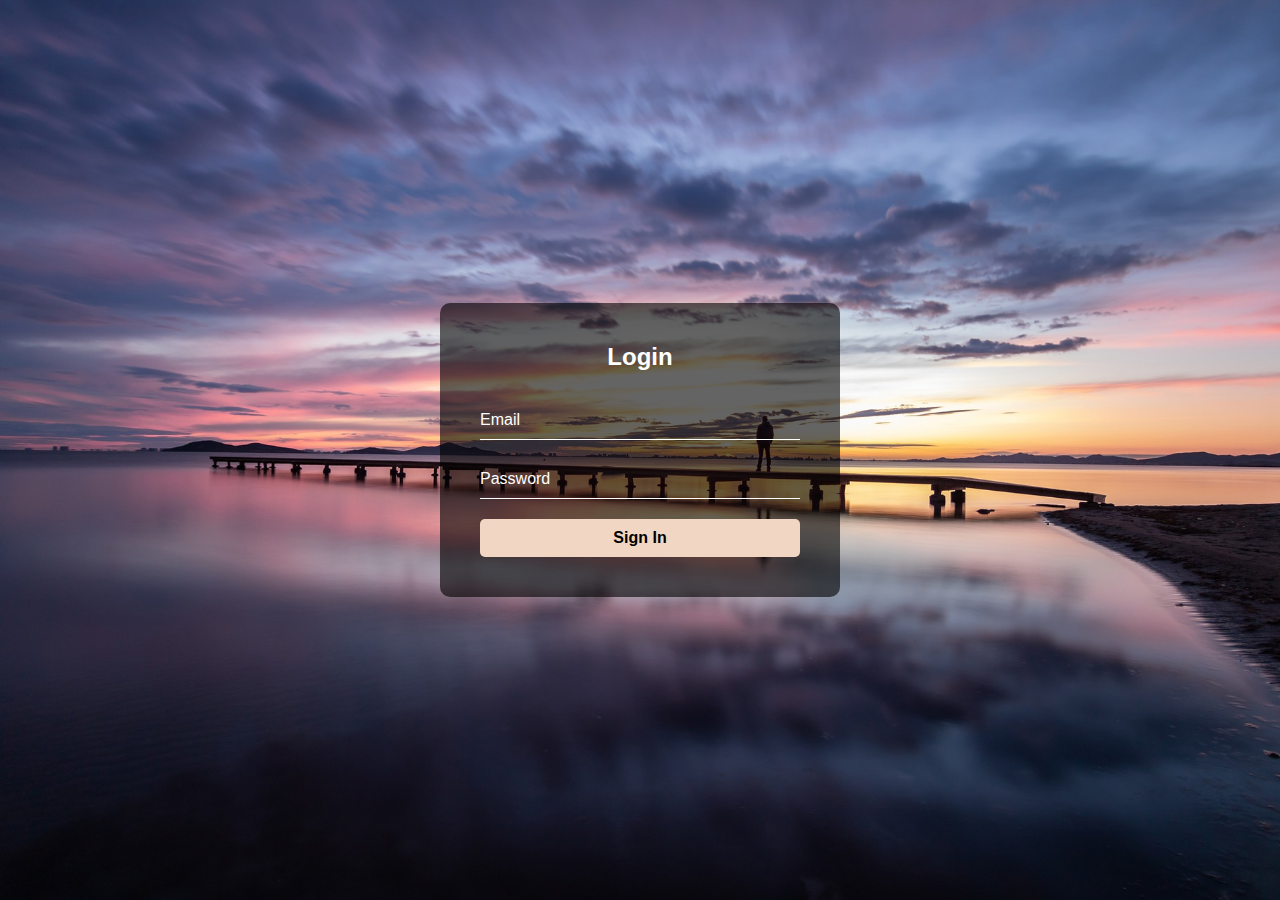
<file: login page/index.html>
<!DOCTYPE html>
<html lang="en">

<head>
    <meta charset="UTF-8">
    <meta http-equiv="X-UA-Compatible" content="IE=edge">
    <meta name="viewport" content="width=device-width, initial-scale=1.0">
    <title>Login</title>

    <link rel="stylesheet" href="style.css">
</head>

<body>
    <div class="login-box">
        <h2>Login</h2>
        <form action="#">
            <div class="input-box">
                <input type="email" name="email" id="email" required value=""
                     onkeyup="this.setAttribute('value',this.value);">
                <label for="email">Email</label>
            </div>
            <div class="input-box">
                <input type="password" name="password" id="password" required value=""
                    onkeyup="this.setAttribute('value',this.value);">
                <label for="password">Password</label>
            </div>
            <button type="submit">Sign In</button>
        </form>
    </div>
</body>

</html>
</file>
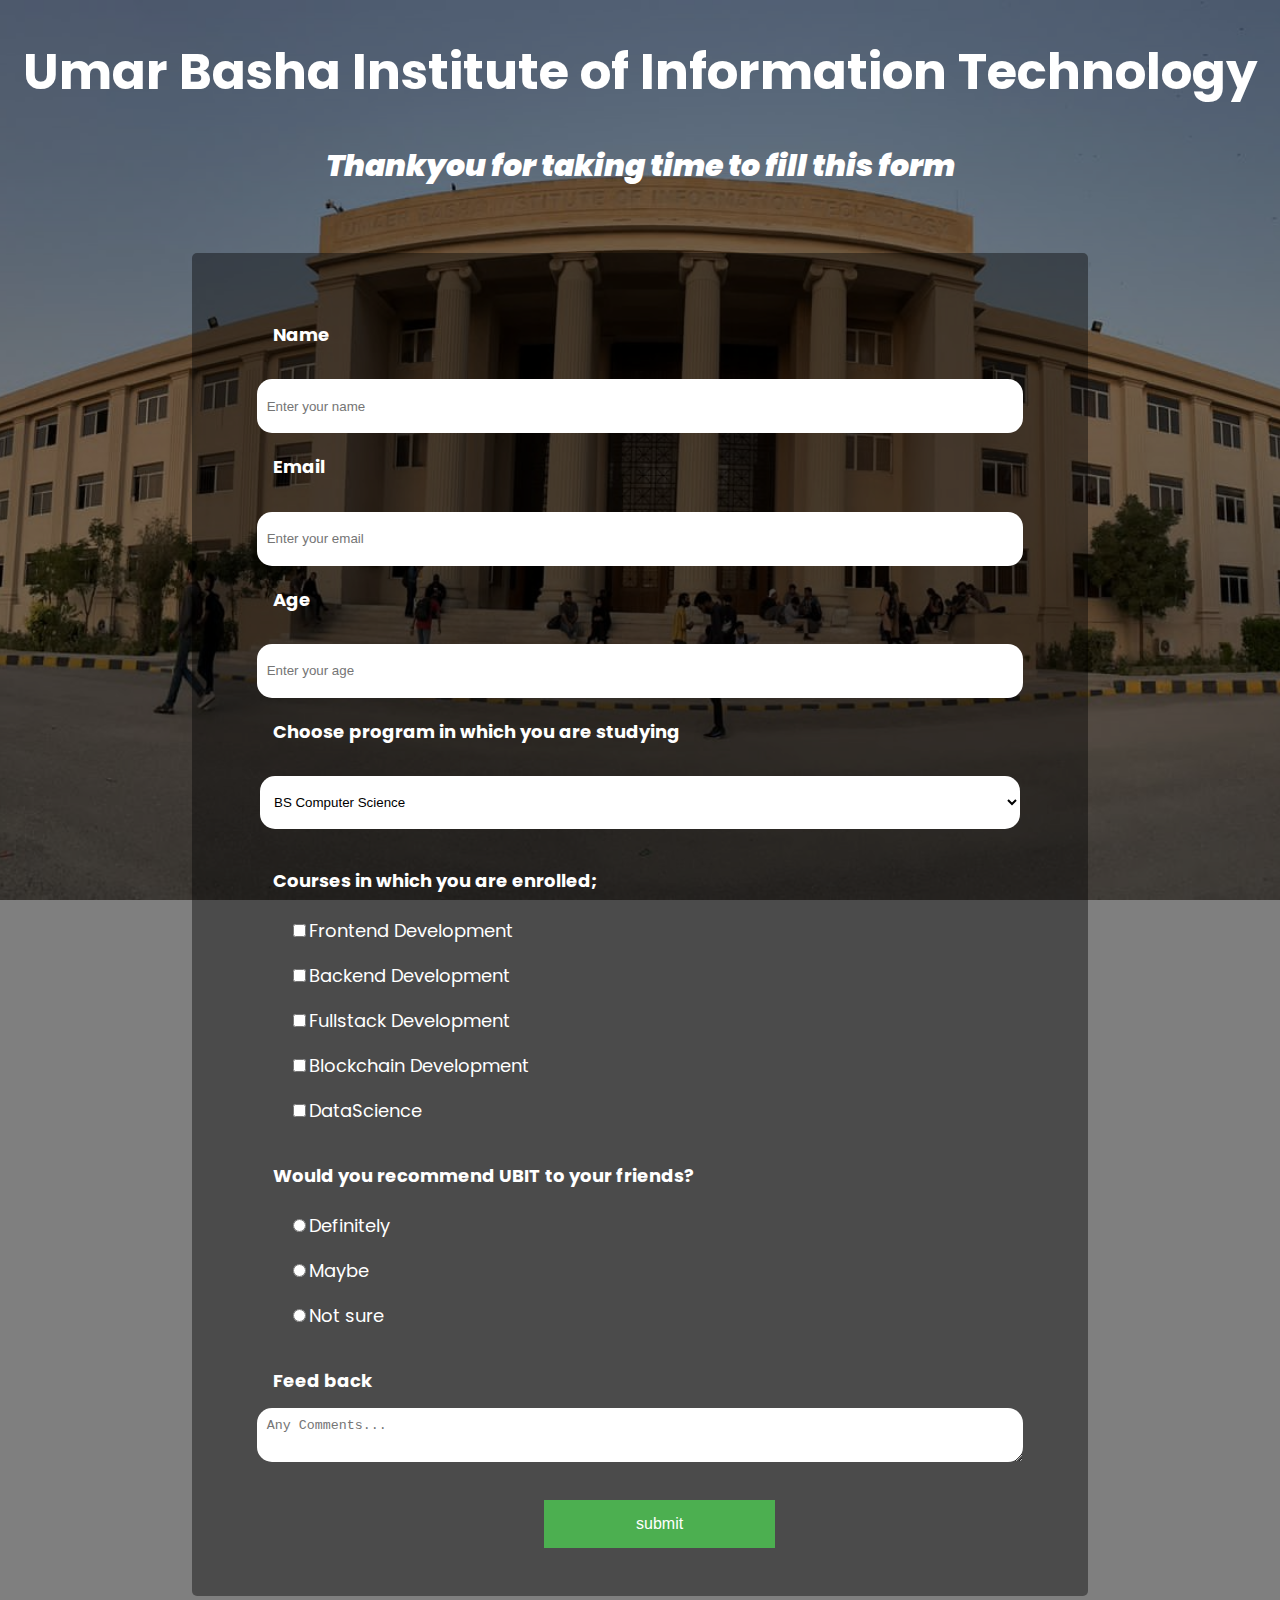
<file: survey form/index.html>
<!DOCTYPE html>
<html lang="en">
<head>
    <meta charset="UTF-8">
    <meta http-equiv="X-UA-Compatible" content="IE=edge">
    <meta name="viewport" content="width=device-width, initial-scale=1.0">
    <title>Survey form</title>
    <link rel="stylesheet" href="style.css">
</head>
<body>
    <div id="survey">
        <h1 id="title">Umar Basha Institute of Information Technology</h1>
        <p id="description">Thankyou for taking time to fill this form</p>
        
        <form id="survey-form" method="post">
            <div class="form-inner">
                <div class="sub-div">
                        <label for="name" id="name-label">Name</label><br>
                        <input type="text" id="name" placeholder="Enter your name" required>
                </div>
                <div class="sub-div">
                    <label for="email" id="email-label">Email</label><br>
                    <input type="email" id="email" placeholder="Enter your email" required>
                </div>
                <div class="sub-div">
                    <label for="age" id="number-label">Age</label><br>
                    <input type="number" id="number" placeholder="Enter your age" min="18" max="65" required>
                </div>
                <div class="sub-div">
                    <label for="dropdown" id="select-label">Choose program in which you are studying</label><br>
                    <select name="program" id="dropdown">
                        <option value="Bscs"> BS Computer Science</option>
                        <option value="Bsse">BS Software Engineering</option>
                        <option value="Mscs">MS Computer Science</option>
                        <option value="MSSE">MS Software Engineering</option>
                    </select><br>
                </div>
                <div class="sub-div">
                    <label id="course-label" for="course">Courses in which you are enrolled;</label><br>
                </div>
                <div class="sub-div-se">
                    <label class="option-label" for="first-check"><input type="checkbox" class="check" id="first-check" name="courses" value="course-frontend">Frontend Development</label><br>
                    <label class="option-label" for="second-check"><input type="checkbox" class="check" id="second-check" name="courses" value="course-backend">Backend Development</label><br>
                    <label class="option-label" for="third-check"><input type="checkbox" class="check" id="third-check" name="courses" value="course-fstack">Fullstack Development</label><br>
                    <label class="option-label" for="fourth-check"><input type="checkbox" class="check" id="fourth-check" name="courses" value="Blockhain-frontend">Blockchain Development</label><br>
                    <label class="option-label" for="fifth-check"><input type="checkbox" class="check" id="fifth-check" name="courses" value="DataScience">DataScience</label><br>
                </div>
                <div class="sub-div">
                    <label id="recommend-label" for="recommend">Would you recommend UBIT to your friends?</label><br>
                </div>
                <div class="sub-div-se">
                    <label for="first-radio" class="option-label"><input type="radio" class="radio" name="recommend" value="Definitely">Definitely</label><br>
                    <label for="second-radio" class="option-label"><input type="radio" class="radio" name="recommend" value="Maybe">Maybe</label><br>
                    <label for="third-radio"class="option-label"><input type="radio" class="radio" name="recommend" value="Not sure">Not sure</label><br>
                </div>
                <div class="sub-div">
                    <label for="" id="text-label">Feed back</label>
                </div>
                    <div class="sub-div-se">
                        <textarea name="comments" id="comments-box" cols="30" rows="7" placeholder="Any Comments..."></textarea><br>
                    </div>

                    <div class="button">
                        <input type="submit" value="submit" id="submit">
                    </div>


            </div>
        </form>
    </div>
</body>
</html>
</file>
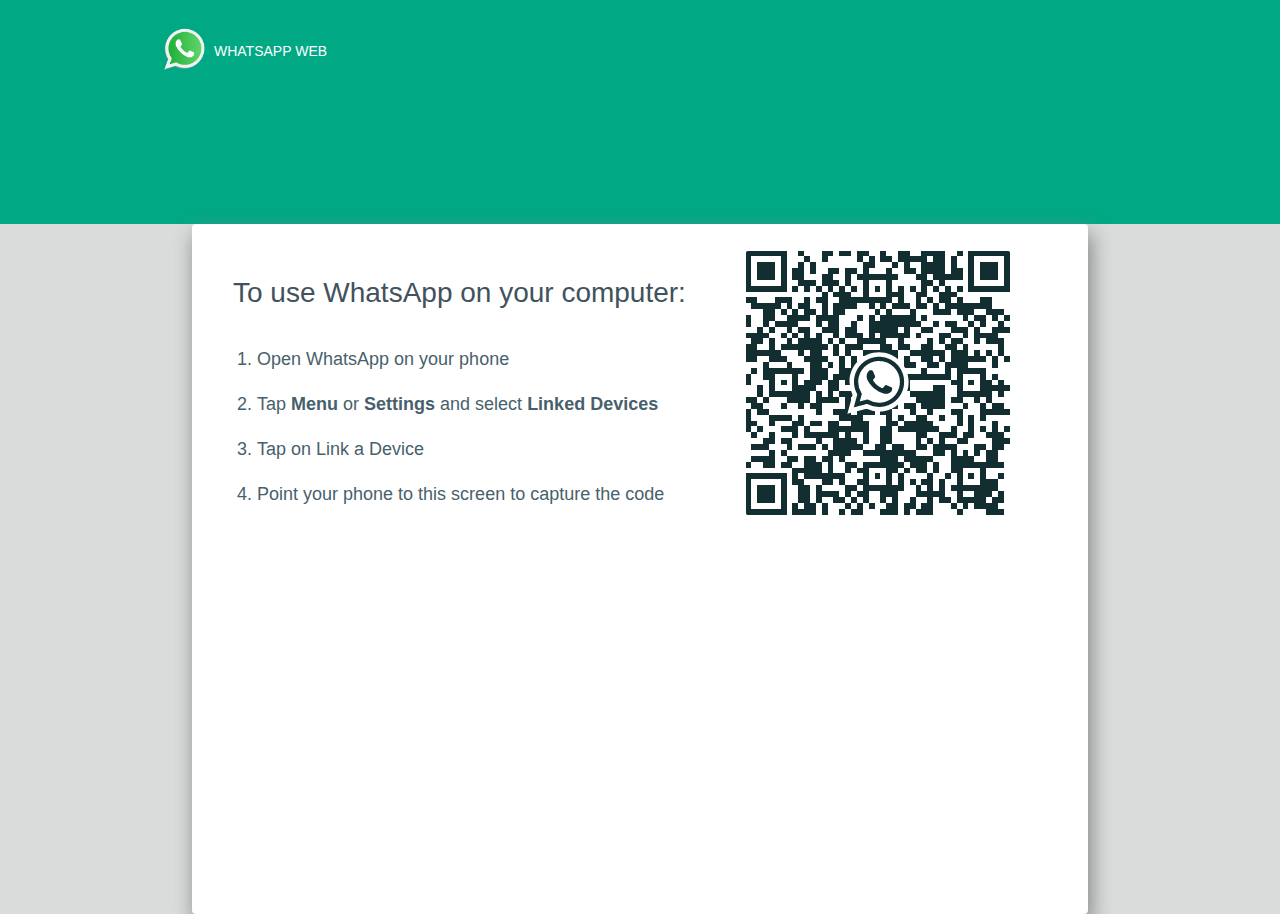
<file: Whatsapp web/index.html>
<!DOCTYPE html>
<html lang="en">
<head>
    <meta charset="UTF-8">
    <meta http-equiv="X-UA-Compatible" content="IE=edge">
    <meta name="viewport" content="width=device-width, initial-scale=1.0">
    <link rel="stylesheet" href="style.css">
    <title>WhatsApp</title>
</head>
<body>
    <header>
        <nav class="navbar">
            <div class="logo"><img src="w2.png" alt="logo"></div>
            <div><h4 class="title">WhatsApp Web</h4></div>
        </nav>
    </header>
        <div class="box">
            <div class="inner">
                <div class="main-text">
                    <h3 class="text">To use WhatsApp on your computer:</h3>
                </div>
                <div class="main-instructions">
                    <ol class="ins">
                    <li>Open WhatsApp on your phone</li>
                    <li>Tap <b>Menu</b> or <b>Settings</b> and select <b>Linked Devices</b>
                    <li>Tap on Link a Device</li>
                    <li>Point your phone to this screen to capture the code</li>
                </ol>
                </div>
                <figure class="qrcode">
                    <img id="img" src="./QR.PNG" alt="qr code">
                </figure>
            </div>
        </div>
</body>
</html>
</file>
<file: login page/style.css>
*, *::after, *::before {
    padding: 0;
    margin: 0;
    box-sizing: border-box;
}

body {
    font-family: sans-serif;
    background: url(lake.jpg) no-repeat;
    background-size: cover;
    height: 100vh;
}

.login-box {
    position: absolute;
    top: 50%;
    left: 50%;
    transform: translate(-50%, -50%);
    background: rgba(0, 0, 0, 0.6);
    width: 25rem;
    padding: 2.5rem;
    border-radius: 10px;
}

.login-box h2 {
    margin: 0 0 1.875rem;
    color: white;
    text-align: center;
}

.login-box .input-box {
    position: relative;
}

.input-box input {
    width: 100%;
    padding: 0.625rem 0;
    font-size: 1rem;
    color: white;
    background: transparent;
    border: none;
    outline: none;
    border-bottom: 1px solid white;
    margin-bottom: 20px;
}

.input-box label {
    position: absolute;
    top: 0;
    left: 0;
    color: white;
    padding: 0.625rem 0;
    font-size: 1rem;
    transition: 0.5s;
}

.input-box input:focus~label, .input-box input:valid~label, .input-box input:not([value=""])~label {
    top: -20px;
    font-size: 12px;
    color: #f1d7c3;
}

.login-box button {
    border: none;
    outline: none;
    color: black;
    background-color: #f1d7c3;
    font-weight: bold;
    padding: 0.625rem 1.125rem;
    cursor: pointer;
    font-size: 1rem;
    border-radius: 5px;
    width: 100%;
}
</file>
<file: survey form/style.css>
@import url('https://fonts.googleapis.com/css?family=Poppins:200i,400&display=swap');
body{
   background: url('ubit.jpeg') no-repeat center center fixed;
   background-size: cover;
   color: #fff
}
#survey{
    background-color: rgb(0,0,0,0.5);
    position:absolute;
  top:0;
  left:0;
  width:100%;
  height:100em;
  margin:none;
  padding:0;
}
/* body::after{
    content:''; */
  
   /* background-image: url('ubit.jpeg'); */
   /* background-repeat: no-repeat;
  background-position: center;   */
/*   
  position: absolute;
    top:0px;
    left: 0px;
    width:100%;
    height:100%;
    z-index: -1;
    opacity: 0.7 Here is your opacity
} */

#title{
    text-align: center;
    font-size: 50px;
    font-family: Poppins;
    font-weight:bolder;
}
#description{
    text-align: center;
    font-size: 30px;
    font-family: poppins;
    font-style: italic;
    font-style: oblique;
    font-weight: 900;
}
#survey-form{
    display: block;
    padding-top: 3em;
    margin: 0 auto;
    width: 70%;
    border-radius: 5px;
    margin-top: 4em;
    padding-bottom: 3em;
    background-color: rgba(0, 0, 0, 0.404) ;
}
#name, #age, #email, #number, #dropdown, #comments-box{
    display: block;
    margin: 0 auto;
    height:34px;
    width:56em;
    border:none;
    padding: 10px ;
    margin-top: 1em;
    border-radius: 15px;
    background-color: #fff;
}
#name-label, #number-label, #email-label, #select-label, #text-label, #course-label, #recommend-label{
    display: block;
    margin-left: 4.5em;
    font-family: poppins;
    font-size: large;
    font-weight: 700;
}
.check, .radio{
    margin-left: 7em;
}
.option-label{
    display: block;
    margin-left: 8px;
    font-family: poppins;
    font-size: large;

}
.sub-div-se{
    margin-top: 5px;
}
.sub-div{
    margin-top: 20px;
}
#dropdown{
    height: 53px;
    width: 57em;
}
/* #submit{
    
    margin-left:26em;
    margin-top:1em;
    height:45px;
    width:10em;
    border-radius:50px;
    border:solid black 1px;
    background-color:rgb(19, 166, 11);
    color:#fff;
    cursor:pointer;
    font-family: poppins;
    text-align: center;
} */
#submit{
    background-color: #4CAF50; /* Green */
  border: none;
  color: white;
  padding: 15px 92px;
  text-align: center;
  text-decoration: none;
  display: inline-block;
  font-size: 16px;
  margin-left: 22em;
  margin-top: 20px;
  cursor:pointer;
  transition-duration: 0.5s;
}
#submit:hover {
    background-color: #fff; /* Green */
    color: #4CAF50;
  }
</file>
<file: Whatsapp web/style.css>
*{
    box-sizing: border-box;
}
body {
    background-color: rgba(218,220,220,255);
    margin: 0;
    padding: 0;
    box-sizing: border-box;
    font-family: 'Segoe UI', Tahoma, Geneva, Verdana, sans-serif;
}
header{
    background-color: rgba(0,168,132,255);
    height: 14rem;
    width: 100%;
}
.title{
    font-size: 14px;
    font-weight: 500;
    color: #fff;
    text-transform: uppercase;
}
.logo>img{
    width: 3rem;
    height: 3rem;
}
.navbar{
    display: flex;
    align-items: center;
    margin-left: 10rem;
    padding-top: 1.5rem; 
}
.navbar img{
    margin-right: 6px;
}
.main{
    display: block;
}
.box{
    /* position: relative;
    background-color: #fff;
    margin: 0 auto;
    width: 65%;
    height: auto;
    top: -8rem;
    padding: 50px;
    border-radius: 3px;  original code*/
    background-color: white;
    max-width: 70%;
    margin: 0 auto;
    padding: 25px;
    height:auto;
    border-radius: 4px;
    box-shadow: 3px 10px 20px 1px #888888;  
}
.text{
    margin-left: 1rem;
    font-size: 28px;
    font-weight: 300;
    line-height: normal;
    color: #41525d;
}
.main-instructions{
    font-size: 18px;
    line-height: 45px;
    color: rgba(72,95,108,255);
}
.qrcode{
    /* position: relative;
    display: inline; */
    /* bottom: 20px; */
    /* width: 100%;
    left: 58%;
    top: -18rem;
    max-width: 100%;
    max-height: 100%; */
    background-color: white;
    max-width:400px;
    margin: 0 auto;
    padding: 25px;
    height:auto;
    border-radius: 4px;
}
#img{
    display: block;
    max-width: 100%;
    margin: 0 auto;
    padding-bottom: 15px;
    position: relative;
    top: -20rem;
    left: 15rem;
}
</file>
